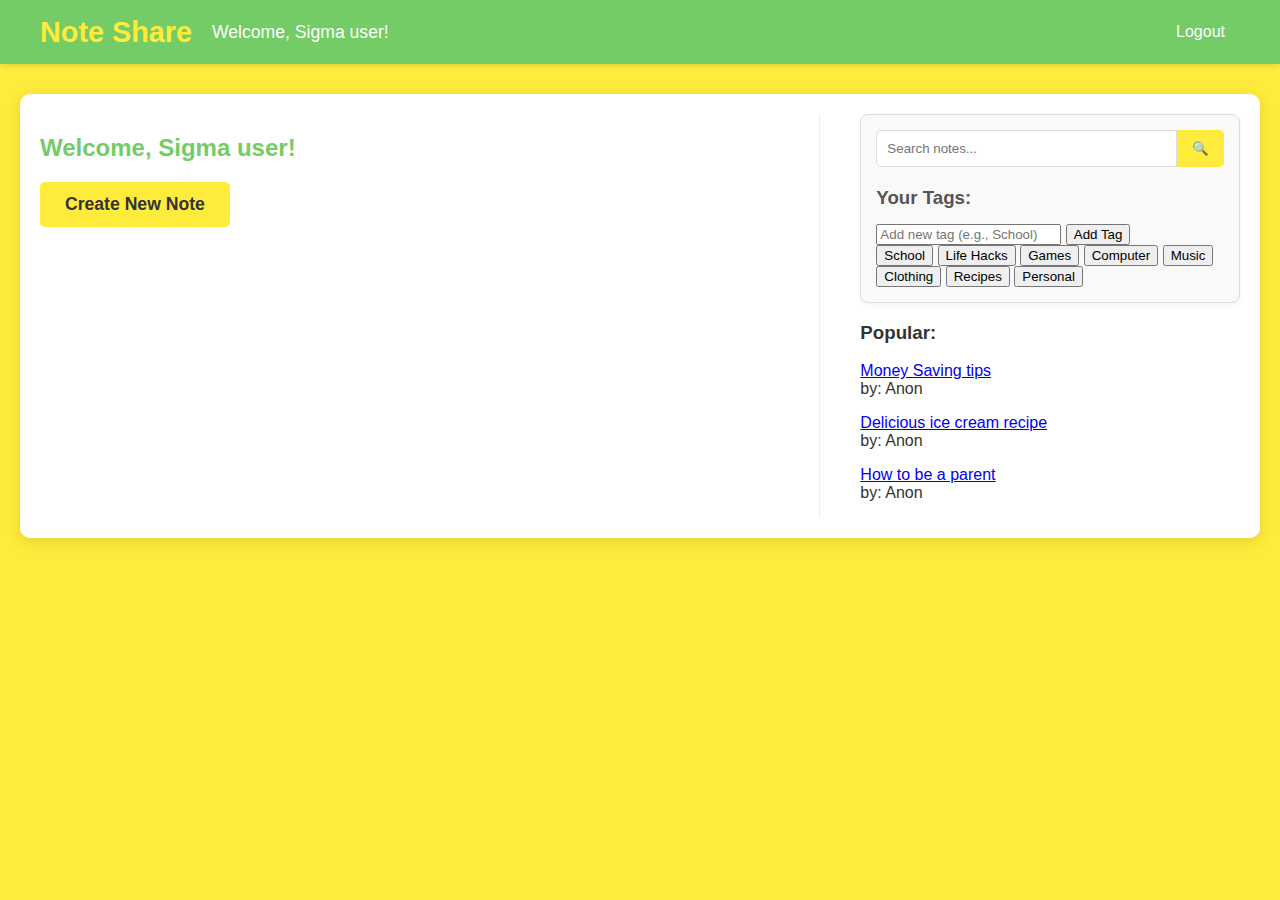
<file: dashboard.html>
<!DOCTYPE html>
<html lang="en">

<head>
    <meta charset="UTF-8">
    <meta name="viewport" content="width=device-width, initial-scale=1.0">
    <title>Note Share - Dashboard</title>
    <link rel="stylesheet" href="style.css">
</head>

<body class="dashboard-page-body">

    <header class="main-header">
        <nav>
            <div class="logo">Note Share</div>
            <div class="user-info">Welcome, Sigma user!</div>
            <a href="index.html" class="logout-btn">Logout</a>
        </nav>
    </header>

    <div class="main-container">
        <div class="dashboard-section">
            <h2>Welcome, Sigma user!</h2>
            <button class="create-new-note-btn" onclick="window.location.href='create_note.html'">
                Create New Note
            </button>

            <h3>Public Notes:</h3>
            <div class="notes-display-grid" id="publicNotesGrid">
            </div>

            <h3>Private Notes:</h3>
            <div class="notes-display-grid" id="privateNotesGrid">
            </div>

        </div>

        <div class="right-panel">
            <div class="tags-section">
                <div class="search-bar">
                    <form id="noteSearchForm" action="#" method="get" style="display: flex;">
                        <input type="text" placeholder="Search notes..." id="noteSearchInput" name="search">
                        <button type="submit">🔍</button>
                    </form>
                </div>
                <h3>Your Tags:</h3>
                <div class="tag-input-group">
                    <input type="text" id="newTagInput" placeholder="Add new tag (e.g., School)">
                    <button id="addTagBtn">Add Tag</button>
                </div>
                <div class="tags-grid" id="userTagsGrid">
                    <button class="tag-btn" data-tag="School">School</button>
                    <button class="tag-btn" data-tag="Life Hacks">Life Hacks</button>
                    <button class="tag-btn" data-tag="Games">Games</button>
                    <button class="tag-btn" data-tag="Computer">Computer</button>
                    <button class="tag-btn" data-tag="Music">Music</button>
                    <button class="tag-btn" data-tag="Clothing">Clothing</button>
                    <button class="tag-btn" data-tag="Recipes">Recipes</button>
                    <button class="tag-btn" data-tag="Personal">Personal</button>
                </div>
            </div>

            <div class="popular-notes-section">
                <h3>Popular:</h3>
                <div class="popular-notes-list">
                    <div class="popular-note-item">
                        <p><a href="view_note.html?noteId=money-saving-tips">Money Saving tips</a><br>by: Anon</p>
                    </div>
                    <div class="popular-note-item">
                        <p><a href="view_note.html?noteId=ice-cream-recipe">Delicious ice cream recipe</a><br>by: Anon
                        </p>
                    </div>
                    <div class="popular-note-item">
                        <p><a href="view_note.html?noteId=how-to-parent">How to be a parent</a><br>by: Anon</p>
                    </div>
                </div>
            </div>
        </div>
    </div>

    <script src="script.js"></script>
</body>

</html>
</file>
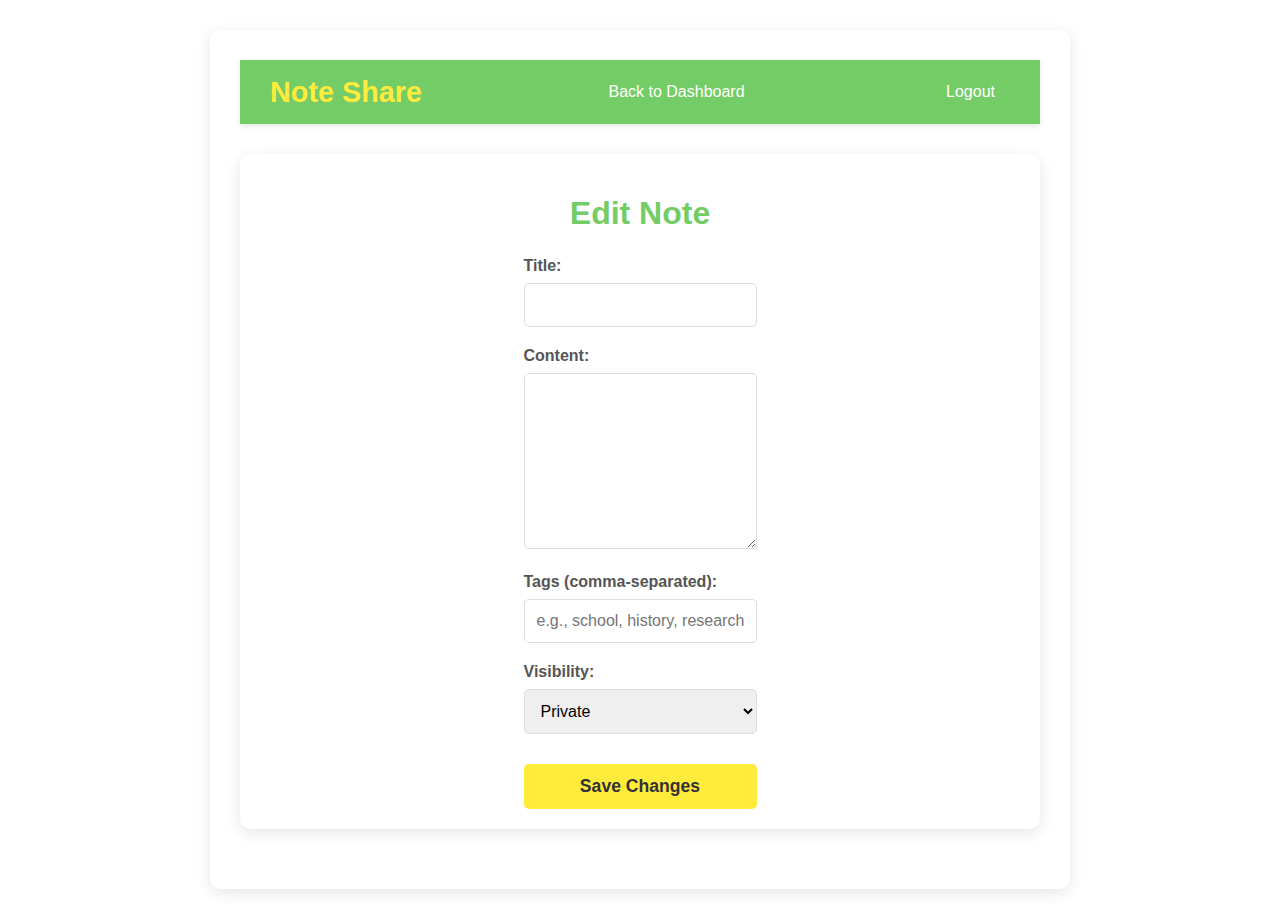
<file: edit_note.html>
<!DOCTYPE html>
<html lang="en">

<head>
    <meta charset="UTF-8">
    <meta name="viewport" content="width=device-width, initial-scale=1.0">
    <title>Note Share - Edit Note</title>
    <link rel="stylesheet" href="style.css">
</head>

<body class="edit-note-page-body">

    <header class="main-header">
        <nav>
            <div class="logo">Note Share</div>
            <a href="dashboard.html" class="back-to-dashboard-btn">Back to Dashboard</a>
            <a href="index.html" class="logout-btn">Logout</a>
        </nav>
    </header>

    <div class="main-container">
        <div class="edit-note-section">
            <h1>Edit Note</h1>
            <form id="editNoteForm">
                <div class="form-group">
                    <label for="editNoteTitle">Title:</label>
                    <input type="text" id="editNoteTitle" name="editNoteTitle" required>
                </div>
                <div class="form-group">
                    <label for="editNoteContent">Content:</label>
                    <textarea id="editNoteContent" name="editNoteContent" rows="10" required></textarea>
                </div>
                <div class="form-group">
                    <label for="editNoteTags">Tags (comma-separated):</label>
                    <input type="text" id="editNoteTags" name="editNoteTags"
                        placeholder="e.g., school, history, research">
                </div>
                <div class="form-group">
                    <label for="editNoteVisibility">Visibility:</label>
                    <select id="editNoteVisibility" name="editNoteVisibility">
                        <option value="private">Private</option>
                        <option value="public">Public</option>
                    </select>
                </div>
                <button type="submit" class="save-note-btn">Save Changes</button>
            </form>
        </div>
    </div>

    <script src="script.js"></script>
</body>

</html>
</file>
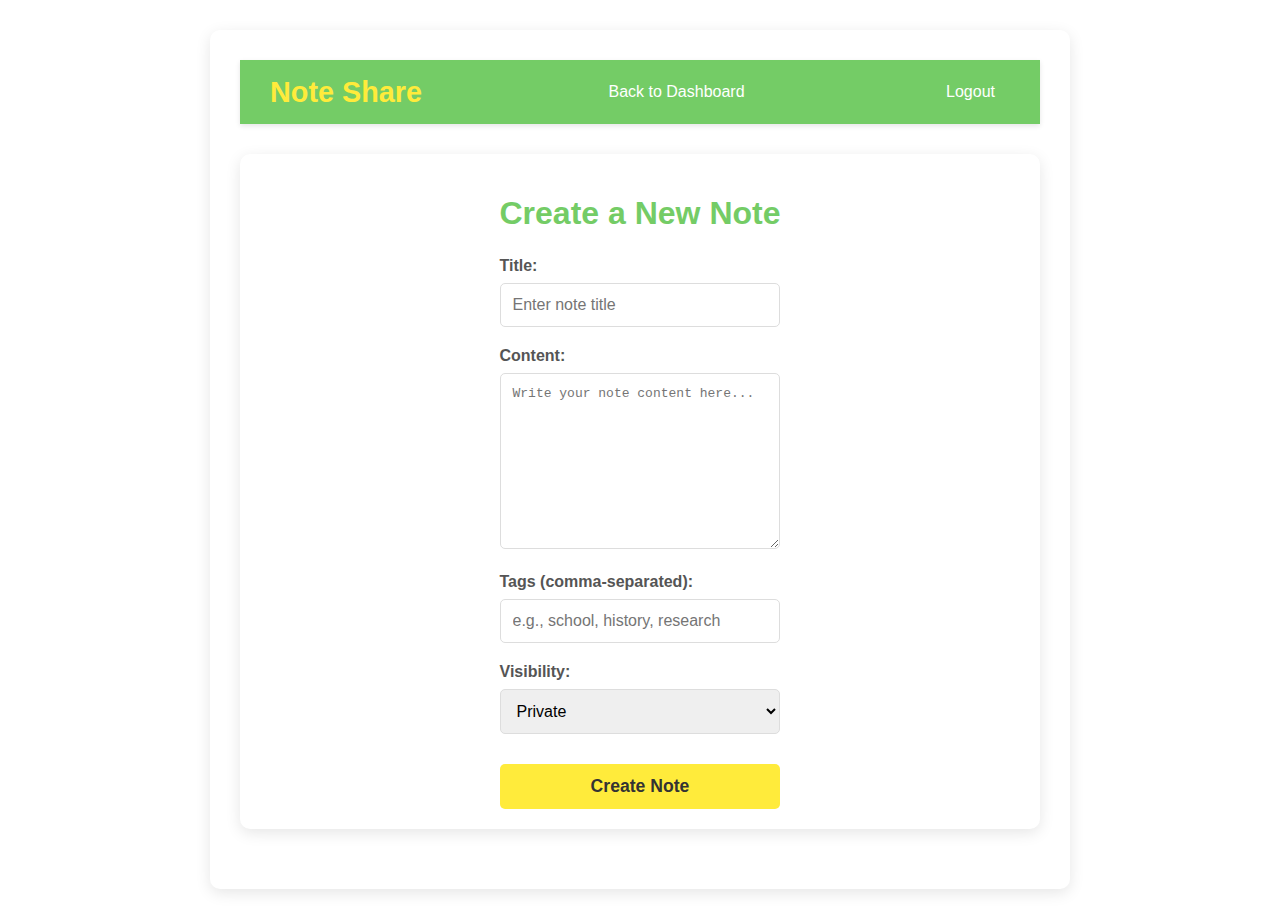
<file: notes.html>
<!DOCTYPE html>
<html lang="en">

<head>
    <meta charset="UTF-8">
    <meta name="viewport" content="width=device-width, initial-scale=1.0">
    <title>Note Share - Create Note</title>
    <link rel="stylesheet" href="style.css">
</head>

<body class="create-note-page-body">

    <header class="main-header">
        <nav>
            <div class="logo">Note Share</div>
            <a href="dashboard.html" class="back-to-dashboard-btn">Back to Dashboard</a>
            <a href="index.html" class="logout-btn">Logout</a>
        </nav>
    </header>

    <div class="main-container">
        <div class="create-note-section">
            <h1>Create a New Note</h1>
            <form id="createNoteForm">
                <div class="form-group">
                    <label for="noteTitle">Title:</label>
                    <input type="text" id="noteTitle" name="noteTitle" placeholder="Enter note title" required>
                </div>
                <div class="form-group">
                    <label for="noteContent">Content:</label>
                    <textarea id="noteContent" name="noteContent" rows="10"
                        placeholder="Write your note content here..." required></textarea>
                </div>
                <div class="form-group">
                    <label for="noteTags">Tags (comma-separated):</label>
                    <input type="text" id="noteTags" name="noteTags" placeholder="e.g., school, history, research">
                </div>
                <div class="form-group">
                    <label for="noteVisibility">Visibility:</label>
                    <select id="noteVisibility" name="noteVisibility">
                        <option value="private">Private</option>
                        <option value="public">Public</option>
                    </select>
                </div>
                <button type="submit" class="save-note-btn">Create Note</button>
            </form>
        </div>
    </div>

    <script src="script.js"></script>
</body>
</html>
</file>
<file: style.css>
body {
    font-family: Arial, sans-serif;
    margin: 0;
    padding: 0;
    background-color: #FFEB3B;
    /* Changed to desired yellow */
    color: #333;
}


/* Login Page */
.login-page-body {
    /* background-color: #FFEB3B; - Removed, now inherited from body */
    display: flex;
    justify-content: center;
    align-items: center;
    min-height: 100vh;
}

.login-container {
    background-color: #fff;
    padding: 30px;
    border-radius: 10px;
    box-shadow: 0 4px 15px rgba(0, 0, 0, 0.2);
    text-align: center;
    width: 350px;
    max-width: 90%;
    margin: 20px auto;
}

.login-container h1 {
    color: #74cc66;
    margin-bottom: 25px;
    font-size: 2em;
}

.login-container h2 {
    color: #555;
    margin-bottom: 20px;
    font-size: 1.5em;
}


.signin-form input[type="text"],
.signin-form input[type="password"] {
    width: calc(100% - 20px);
    padding: 10px;
    margin-bottom: 15px;
    border: 1px solid #ddd;
    border-radius: 5px;
    box-sizing: border-box;
}

.signin-form button {
    background-color: #74cc66;
    color: white;
    padding: 12px 20px;
    border: none;
    border-radius: 5px;
    cursor: pointer;
    font-size: 1em;
    width: 100%;
    transition: background-color 0.3s ease;
}

.signin-form button:hover {
    background-color: #FFEB3B;
}

.divider {
    border-top: 1px solid #eee;
    margin: 25px 0;
}

.signup-prompt {
    margin-top: 20px;
    font-size: 0.9em;
}

.signup-prompt a {
    color: #74cc66;
    text-decoration: none;
    font-weight: bold;
}

.signup-prompt a:hover {
    text-decoration: underline;
}

/* Signup Page */
.signup-page-body {
    /* background-color: #FFEB3B; - Removed, now inherited from body */
    display: flex;
    justify-content: center;
    align-items: center;
    min-height: 100vh;
}

.signup-container {
    background-color: #fff;
    padding: 30px;
    border-radius: 10px;
    box-shadow: 0 4px 15px rgba(0, 0, 0, 0.2);
    text-align: center;
    width: 350px;
    max-width: 90%;
    margin: 20px auto;
}

.signup-container h1 {
    color: #74cc66;
    margin-bottom: 25px;
    font-size: 2em;
}

.signup-container h2 {
    color: #555;
    margin-bottom: 20px;
    font-size: 1.5em;
}

.signup-form input[type="text"],
.signup-form input[type="email"],
.signup-form input[type="password"] {
    width: calc(100% - 20px);
    padding: 10px;
    margin-bottom: 15px;
    border: 1px solid #ddd;
    border-radius: 5px;
    box-sizing: border-box;
}

.signup-form button {
    background-color: #74cc66;
    color: #ffffff;
    padding: 12px 20px;
    border: none;
    border-radius: 5px;
    cursor: pointer;
    font-size: 1em;
    width: 100%;
    transition: background-color 0.3s ease;
}

.signup-form button:hover {
    background-color: #e6d836;
}


.login-prompt {
    margin-top: 20px;
    font-size: 0.9em;
}

.login-prompt a {
    color: #74cc66;
    text-decoration: none;
    font-weight: bold;
}

.login-prompt a:hover {
    text-decoration: underline;
}


/* Header Styles */
.main-header {
    background-color: #74cc66;
    color: white;
    padding: 15px 30px;
    box-shadow: 0 2px 5px rgba(0, 0, 0, 0.1);
}

.main-header nav {
    display: flex;
    justify-content: space-between;
    align-items: center;
    max-width: 1200px;
    margin: 0 auto;
}

.main-header .logo {
    font-size: 1.8em;
    font-weight: bold;
    color: #FFEB3B;
}

.main-header .user-info {
    font-size: 1.1em;
    margin-right: auto;
    /* Pushes logout button to the right */
    margin-left: 20px;
    /* Space between logo and user info */
    color: white;
}

.main-header nav a {
    color: white;
    text-decoration: none;
    padding: 8px 15px;
    border-radius: 5px;
    transition: background-color 0.3s ease;
}

.main-header nav a:hover {
    background-color: #5aa14c;
}

/* Dashboard Page */

.main-container {
    display: flex;
    justify-content: center;
    gap: 20px;
    max-width: 1200px;
    margin: 30px auto;
    padding: 20px;
    background-color: #fff;
    border-radius: 10px;
    box-shadow: 0 4px 15px rgba(0, 0, 0, 0.1);
}

.dashboard-section {
    flex: 2;
    min-width: 600px;
    padding-right: 20px;
    border-right: 1px solid #eee;
}

.dashboard-section h2 {
    color: #74cc66;
    margin-bottom: 20px;
}

.dashboard-section h3 {
    color: #ffffff;
    margin-top: 30px;
    margin-bottom: 15px;
}

.create-new-note-btn {
    background-color: #FFEB3B;
    color: #333;
    padding: 12px 25px;
    border: none;
    border-radius: 5px;
    cursor: pointer;
    font-size: 1.1em;
    font-weight: bold;
    margin-bottom: 25px;
    transition: background-color 0.3s ease;
}

.create-new-note-btn:hover {
    background-color: #e6d836;
}

.notes-display-grid {
    display: grid;
    grid-template-columns: repeat(auto-fill, minmax(280px, 1fr));
    gap: 20px;
    margin-top: 20px;
}

.note-card {
    background-color: #f9f9f9;
    border: 1px solid #ddd;
    border-radius: 8px;
    padding: 15px;
    box-shadow: 0 2px 5px rgba(0, 0, 0, 0.05);
    display: flex;
    flex-direction: column;
    justify-content: space-between;
}

.note-card h3 {
    color: #74cc66;
    margin-top: 0;
    margin-bottom: 10px;
    font-size: 1.3em;
}

.note-card p {
    font-size: 0.95em;
    line-height: 1.5;
    margin-bottom: 10px;
}

.note-card .note-tags {
    font-style: italic;
    color: #888;
    font-size: 0.85em;
    margin-top: 5px;
}

.note-card .note-info {
    font-size: 0.8em;
    color: #666;
    margin-top: 5px;
}

.note-card .note-actions {
    display: flex;
    justify-content: flex-end;
    /* Align buttons to the right */
    gap: 10px;
    margin-top: 15px;
}

.note-card .view-note-btn,
.note-card .edit-note-btn,
.note-card .delete-note-btn {
    display: inline-block;
    padding: 8px 12px;
    border-radius: 5px;
    text-decoration: none;
    font-size: 0.9em;
    cursor: pointer;
    transition: background-color 0.3s ease;
}

.note-card .view-note-btn {
    background-color: #74cc66;
    color: white;
    border: none;
}

.note-card .view-note-btn:hover {
    background-color: #5aa14c;
}

.note-card .edit-note-btn {
    background-color: #3498db;
    color: white;
    border: none;
}

.note-card .edit-note-btn:hover {
    background-color: #217dbb;
}

.note-card .delete-note-btn {
    background-color: #e74c3c;
    color: white;
    border: none;
}

.note-card .delete-note-btn:hover {
    background-color: #c0392b;
}


.right-panel {
    flex: 1;
    min-width: 300px;
    padding-left: 20px;
}

.tags-section {
    background-color: #f9f9f9;
    border: 1px solid #ddd;
    border-radius: 8px;
    padding: 15px;
    box-shadow: 0 2px 5px rgba(0, 0, 0, 0.05);
}

.tags-section h3 {
    color: #555;
    margin-top: 0;
    margin-bottom: 15px;
}

.search-bar {
    margin-bottom: 20px;
}

.search-bar form {
    display: flex;
}

.search-bar input[type="text"] {
    flex-grow: 1;
    padding: 10px;
    border: 1px solid #ddd;
    border-radius: 5px 0 0 5px;
    outline: none;
}

.search-bar button {
    background-color: #FFEB3B;
    color: #333;
    padding: 10px 15px;
    border: none;
    border-radius: 0 5px 5px 0;
    cursor: pointer;
    transition: background-color 0.3s ease;
}

.search-bar button:hover {
    background-color: #e6d836;
}

/* Removed tags-list and tag-btn styles */

/* Removed popular-notes-section styles */


/* Create/Edit Note Page */
.create-note-page-body,
.edit-note-page-body,
/* Create/Edit Note Page */
.view-note-section {
    background-color: #fff;
    padding: 30px;
    border-radius: 10px;
    box-shadow: 0 4px 15px rgba(0, 0, 0, 0.1);
    max-width: 800px;
    margin: 30px auto;
}

.create-note-section h1,
.edit-note-section h1,
.view-note-section h2 {
    color: #74cc66;
    text-align: center;
    margin-bottom: 25px;
}

.form-group {
    margin-bottom: 20px;
}

.form-group label {
    display: block;
    margin-bottom: 8px;
    font-weight: bold;
    color: #555;
}

.form-group input[type="text"],
.form-group textarea,
.form-group select {
    width: 100%;
    padding: 12px;
    border: 1px solid #ddd;
    border-radius: 5px;
    box-sizing: border-box;
    font-size: 1em;
}

.form-group textarea {
    resize: vertical;
    min-height: 150px;
}

.save-note-btn {
    background-color: #FFEB3B;
    color: #333;
    padding: 12px 25px;
    border: none;
    border-radius: 5px;
    cursor: pointer;
    font-size: 1.1em;
    font-weight: bold;
    display: block;
    width: 100%;
    margin-top: 30px;
    transition: background-color 0.3s ease;
}

.save-note-btn:hover {
    background-color: #e6d836;
}

/* View Note Specific Styles */
.view-note-content h2 {
    font-size: 2em;
    margin-bottom: 10px;
}

/* Add to your style.css */
.note-card .note-author {
    font-size: 0.9em;
    color: #666;
    margin-top: 5px;
    text-align: right;
    font-style: italic;
}
.view-note-content .note-tags-display {
    font-style: italic;
    color: #888;
    margin-bottom: 20px;
}

.view-note-content pre {
    background-color: #f0f0f0;
    padding: 15px;
    border-radius: 5px;
    white-space: pre-wrap;
    word-wrap: break-word;
    font-family: 'Courier New', Courier, monospace;
    font-size: 1.1em;
    line-height: 1.6;
    color: #444;
}

/* Removed note-actions-bottom and report-confirm-section styles */


/* Responsive Adjustments */
@media (max-width: 768px) {
    .main-container {
        flex-direction: column;
        margin: 20px auto;
        padding: 20px;
    }

    .dashboard-section {
        margin-right: 0;
        margin-bottom: 20px;
        width: 100%;
        min-width: unset;
    }

    .right-panel {
        width: 100%;
        min-width: unset;
        padding-left: 0;
        /* Remove left padding */
    }

    .main-header nav {
        flex-direction: column;
        align-items: flex-start;
        /* Align items to the start in column layout */
    }

    .main-header .user-info {
        margin-left: 0;
        /* Reset margin */
        margin-top: 10px;
        /* Add some space below logo */
    }

    .main-header nav a {
        width: 100%;
        text-align: center;
        margin-top: 5px;
    }
}
</file>
